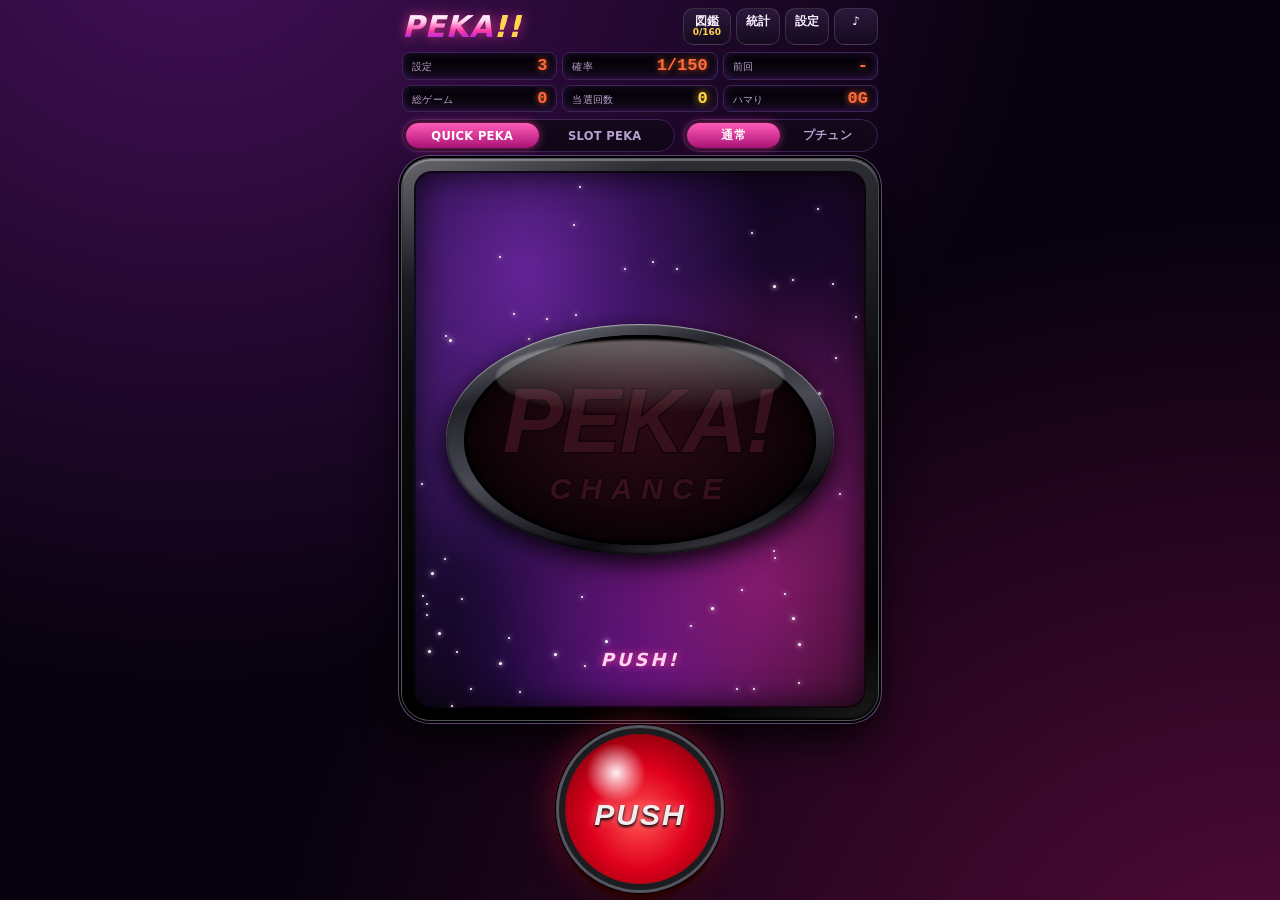
<file: index.html>
<!DOCTYPE html>
<html lang="ja">
<head>
<meta charset="UTF-8">
<meta name="viewport" content="width=device-width, initial-scale=1, maximum-scale=1, user-scalable=no, viewport-fit=cover">
<meta name="theme-color" content="#08020e">
<meta name="apple-mobile-web-app-capable" content="yes">
<meta name="mobile-web-app-capable" content="yes">
<meta name="description" content="PEKA!! — 告知ランプが光る瞬間だけを味わう、脳汁特化のブラウザゲーム">
<title>PEKA!!</title>
<link rel="icon" href="data:image/svg+xml,%3Csvg xmlns='http://www.w3.org/2000/svg' viewBox='0 0 64 64'%3E%3Cellipse cx='32' cy='32' rx='30' ry='20' fill='%23ff2448' stroke='%23222' stroke-width='4'/%3E%3Ctext x='32' y='40' font-size='22' font-weight='900' font-style='italic' text-anchor='middle' fill='%23fff'%3EP!%3C/text%3E%3C/svg%3E">
<link rel="stylesheet" href="css/style.css">
</head>
<body>
<div id="app">
  <!-- ===== ヘッダー ===== -->
  <header class="head">
    <h1 class="logo">PEKA<em>!!</em></h1>
    <nav class="head-nav">
      <button class="hbtn" data-open="zukan">図鑑<small id="zukanBadge">0/160</small></button>
      <button class="hbtn" data-open="stats">統計</button>
      <button class="hbtn" data-open="settings">設定</button>
      <button class="hbtn snd" id="muteBtn" aria-label="ミュート">♪</button>
    </nav>
  </header>

  <!-- ===== 情報パネル（設定・ゲーム数・確率） ===== -->
  <section class="meters">
    <div class="meter"><span>設定</span><b id="mLevel">3</b></div>
    <div class="meter"><span>確率</span><b id="mProb">1/150</b></div>
    <div class="meter"><span>前回</span><b id="mLast">-</b></div>
    <div class="meter"><span>総ゲーム</span><b id="mTotal">0</b></div>
    <div class="meter hot"><span>当選回数</span><b id="mHits">0</b></div>
    <div class="meter"><span>ハマり</span><b id="mHamari">0</b></div>
  </section>

  <section class="modes">
    <div class="toggle" id="tGame"><button data-v="quick">QUICK PEKA</button><button data-v="slot">SLOT PEKA</button></div>
    <div class="toggle" id="tFx"><button data-v="normal">通常</button><button data-v="puchun">プチュン</button></div>
  </section>

  <!-- ===== 筐体（シェイク対象） ===== -->
  <main id="machine">
    <div class="cabinet">
      <div class="screen" id="screen">
        <div class="sky" id="sky"></div>
        <div class="sky-glow"></div>

        <div class="lamp-box" id="lampBox">
          <div class="lamp" id="lamp">
            <div class="lamp-rim"></div>
            <div class="lamp-face">
              <div class="lamp-glow"></div>
              <svg class="lamp-type off" viewBox="0 0 400 230" aria-hidden="true">
                <text x="198" y="128" class="t-big">PEKA!</text>
                <text x="200" y="182" class="t-small">CHANCE</text>
              </svg>
              <svg class="lamp-type on" viewBox="0 0 400 230" aria-hidden="true">
                <text x="198" y="128" class="t-big">PEKA!</text>
                <text x="200" y="182" class="t-small">CHANCE</text>
              </svg>
            </div>
            <div class="lamp-shine"></div>
          </div>
        </div>

        <div class="guide" id="guide">PUSH!</div>
      </div>
    </div>

    <div class="pads" id="pads">
      <!-- QUICK PEKA：PUSHボタン1つ -->
      <button class="push" id="pushBtn"><i>PUSH</i></button>
      <!-- SLOT PEKA：3ボタン -->
      <button class="pad" data-i="0"><i>LEFT</i></button>
      <button class="pad" data-i="1"><i>CENTER</i></button>
      <button class="pad" data-i="2"><i>RIGHT</i></button>
    </div>
  </main>
</div>

<!-- ===== 全画面演出レイヤー（下から順に重なる） ===== -->
<div id="fx" aria-hidden="true">
  <div id="rays"></div>
  <div id="aura"></div>
  <div id="fever"><i></i></div>
  <canvas id="cv"></canvas>
  <div id="flash"></div>
  <div id="curtain"></div>
  <div id="curtainText"></div>
  <div id="banner"></div>
</div>

<div id="toast" role="status"></div>

<!-- ===== モーダル ===== -->
<div class="modal" id="m-zukan"><div class="sheet">
  <header><h2>演出図鑑 <span id="zukanCount">0/160</span></h2><button class="x">×</button></header>
  <div class="body" id="zukanBody"></div>
</div></div>

<div class="modal" id="m-detail"><div class="sheet short">
  <header><h2 id="detailTitle"></h2><button class="x">×</button></header>
  <div class="body" id="detailBody"></div>
</div></div>

<div class="modal" id="m-stats"><div class="sheet">
  <header><h2>統計</h2><button class="x">×</button></header>
  <div class="body" id="statsBody"></div>
</div></div>

<div class="modal" id="m-settings"><div class="sheet">
  <header><h2>設定</h2><button class="x">×</button></header>
  <div class="body" id="settingsBody"></div>
</div></div>

<script src="js/config.js"></script>
<script src="js/save.js"></script>
<script src="js/core/sound.js"></script>
<script src="js/core/particles.js"></script>
<script src="js/core/stage.js"></script>
<script src="js/effects/_helpers.js"></script>
<script src="js/effects/royal.js"></script>
<script src="js/effects/psych.js"></script>
<script src="js/effects/impact.js"></script>
<script src="js/effects/freeze.js"></script>
<script src="js/effects/color.js"></script>
<script src="js/effects/god.js"></script>
<script src="js/effects/blackout.js"></script>
<script src="js/game.js"></script>
<script src="js/ui.js"></script>
<script src="js/main.js"></script>
</body>
</html>
</file>
<file: css/style.css>
/* =========================================================
   PEKA!! — style.css
   ========================================================= */
:root {
  --ink: #f8f0ff;
  --sub: #b8a2cf;
  --pink: #ff3da6;
  --violet: #9b4dff;
  --gold: #ffd54a;
  --line: #3f2356;
  /* lamp (JSから変更) */
  --lc: #ff2448;      /* 発光色 */
  --lc2: #ffd2dc;     /* 芯の色 */
  --lv: 0;            /* 明るさ 0..1 */
  --aura: #ff2448;    /* 全画面発光色 */
  --ax: 50vw; --ay: 42vh;
  --st: env(safe-area-inset-top, 0px);
  --sb: env(safe-area-inset-bottom, 0px);
}
* { box-sizing: border-box; -webkit-tap-highlight-color: transparent; }
html, body {
  margin: 0; height: 100%; overflow: hidden; overscroll-behavior: none;
  color: var(--ink); background: #08020e;
  font-family: "Hiragino Kaku Gothic ProN", "Hiragino Sans", "Noto Sans JP", "Yu Gothic", system-ui, sans-serif;
  -webkit-user-select: none; user-select: none; touch-action: manipulation; -webkit-touch-callout: none;
}
body {
  background:
    radial-gradient(ellipse at 15% -10%, #45105a 0%, transparent 55%),
    radial-gradient(ellipse at 100% 110%, #520a38 0%, transparent 55%),
    #08020e;
}
button { font: inherit; color: inherit; cursor: pointer; }

#app {
  height: 100%; height: 100dvh; max-width: 500px; margin: 0 auto;
  display: flex; flex-direction: column; gap: 7px;
  padding: calc(8px + var(--st)) 12px calc(12px + var(--sb));
  will-change: transform;
}

/* ---------- header ---------- */
.head { display: flex; align-items: center; justify-content: space-between; }
.logo {
  margin: 0; font-size: 30px; line-height: 1; font-weight: 900; font-style: italic; letter-spacing: .5px;
  background: linear-gradient(180deg, #fff 0%, #ffd4ee 30%, #ff3da6 62%, #8a1cff 100%);
  -webkit-background-clip: text; background-clip: text; color: transparent;
  filter: drop-shadow(0 0 6px rgba(255, 61, 166, .75));
}
.logo em { font-style: italic; color: var(--gold); -webkit-text-fill-color: var(--gold); }
.head-nav { display: flex; gap: 5px; }
.hbtn {
  min-width: 44px; padding: 6px 9px; border-radius: 10px; font-size: 12px; font-weight: 800; line-height: 1.1;
  display: flex; flex-direction: column; align-items: center;
  background: linear-gradient(#2c173b, #150a1f); border: 1px solid rgba(255,255,255,.14);
}
.hbtn small { font-size: 9px; font-weight: 700; color: var(--gold); }
.hbtn.snd.muted { color: #666; text-decoration: line-through; }

/* ---------- meters ---------- */
.meters { display: grid; grid-template-columns: repeat(3, 1fr); gap: 5px; }
.meter {
  display: flex; align-items: baseline; justify-content: space-between; padding: 3px 9px;
  background: linear-gradient(#000, #12081a); border: 1px solid var(--line); border-radius: 8px;
  box-shadow: inset 0 0 10px rgba(155, 77, 255, .25);
}
.meter span { font-size: 10px; color: var(--sub); letter-spacing: .3px; white-space: nowrap; }
.meter b {
  font: 700 17px/1.15 "Courier New", ui-monospace, monospace; color: #ff6a3a; white-space: nowrap;
  text-shadow: 0 0 6px rgba(255, 106, 58, .9);
}
.meter.hot b { color: #ffd54a; text-shadow: 0 0 8px rgba(255, 200, 40, .95); }
.meter b.bump { animation: bump .6s ease-out; }
@keyframes bump { 30% { transform: scale(1.5); color: #fff; } }

/* ---------- mode toggles ---------- */
.modes { display: grid; grid-template-columns: 1.4fr 1fr; gap: 8px; }
.toggle { display: flex; padding: 3px; border-radius: 999px; background: #12081a; border: 1px solid var(--line); }
.toggle button {
  flex: 1; border: 0; padding: 5px 0; border-radius: 999px; background: none;
  font-size: 11.5px; font-weight: 900; color: var(--sub); letter-spacing: .3px;
}
.toggle button.on { color: #fff; background: linear-gradient(#ff5cb8, #b0137a); box-shadow: 0 0 10px rgba(255, 61, 166, .6); }
#tFx button.on[data-v="puchun"] { background: linear-gradient(#8f5cff, #3a12a3); box-shadow: 0 0 10px rgba(143, 92, 255, .7); }

/* ---------- machine ---------- */
#machine { flex: 1; min-height: 0; display: flex; flex-direction: column; gap: 12px; }
.cabinet {
  position: relative; flex: 1; min-height: 0; padding: 12px; border-radius: 28px;
  background:
    linear-gradient(155deg, rgba(255,255,255,.28) 0%, rgba(255,255,255,0) 16%),
    linear-gradient(335deg, rgba(255,255,255,.10) 0%, rgba(255,255,255,0) 12%),
    linear-gradient(180deg, #2d2d34 0%, #0c0c10 38%, #000 100%);
  box-shadow:
    0 0 0 1px #50505c, 0 0 0 3px #000, 0 0 0 4px #5e4775,
    0 20px 40px rgba(0,0,0,.85), inset 0 2px 1px rgba(255,255,255,.3), inset 0 -2px 2px rgba(0,0,0,.8);
}
.screen {
  position: relative; height: 100%; overflow: hidden; border-radius: 18px;
  display: flex; align-items: center; justify-content: center;
  background:
    radial-gradient(ellipse at 25% 18%, rgba(175, 60, 255, .5) 0%, transparent 50%),
    radial-gradient(ellipse at 78% 78%, rgba(255, 45, 160, .42) 0%, transparent 55%),
    radial-gradient(ellipse at 50% 115%, rgba(90, 20, 170, .75) 0%, transparent 60%),
    linear-gradient(180deg, #0b031e 0%, #1b0632 60%, #0a0215 100%);
  box-shadow: inset 0 0 34px rgba(0,0,0,.95), inset 0 0 0 2px rgba(0,0,0,.7);
  transition: filter .25s;
}
.screen.dark  { filter: brightness(.12) saturate(.3); }
.screen.mono  { filter: grayscale(1) brightness(.7); }
.screen.uv    { filter: hue-rotate(45deg) brightness(.5) saturate(2.2); }
.screen.cut   { transition: none; }
.sky { position: absolute; inset: 0; pointer-events: none; }
.sky i {
  position: absolute; width: 2px; height: 2px; border-radius: 50%; background: #fff;
  box-shadow: 0 0 4px #fff, 0 0 9px #ff9be0; animation: twinkle 3s ease-in-out infinite;
}
.sky i.b { width: 3px; height: 3px; }
@keyframes twinkle { 0%, 100% { opacity: .2; transform: scale(.6); } 50% { opacity: 1; transform: scale(1.25); } }
.sky-glow {
  position: absolute; inset: -25%; pointer-events: none; mix-blend-mode: screen; opacity: .55;
  background: conic-gradient(from 0deg, transparent, rgba(255,61,166,.16), transparent, rgba(140,80,255,.2), transparent);
  animation: spin 42s linear infinite;
}
.screen.stop .sky i, .screen.stop .sky-glow { animation-play-state: paused; }
@keyframes spin { to { transform: rotate(360deg); } }

/* ---------- LAMP ---------- */
.lamp-box { position: relative; width: 86%; max-width: 390px; aspect-ratio: 1.68 / 1; perspective: 900px; }
.lamp { position: absolute; inset: 0; transform-style: preserve-3d; }
.lamp::before { /* 発光時の外側ハロー */
  content: ""; position: absolute; inset: -7%; border-radius: 50%; pointer-events: none; opacity: var(--lv);
  box-shadow: 0 0 36px 10px var(--lc), 0 0 110px 40px var(--lc);
}
.lamp-rim {
  position: absolute; inset: 0; border-radius: 50%;
  background: linear-gradient(165deg, #8a8a96 0%, #23232a 26%, #4a4a55 50%, #0c0c10 78%, #6c6c78 100%);
  box-shadow: 0 8px 26px rgba(0,0,0,.95), inset 0 1px 1px rgba(255,255,255,.55), inset 0 -2px 3px rgba(0,0,0,.8);
}
.lamp-face {
  position: absolute; inset: 4.6%; border-radius: 50%; overflow: hidden;
  background: radial-gradient(ellipse at 50% 42%, #2c0a14 0%, #130408 55%, #050103 100%);
  box-shadow: inset 0 0 28px #000, inset 0 0 0 3px #000;
}
.lamp-glow {
  position: absolute; inset: 0; opacity: var(--lv);
  background: radial-gradient(ellipse at 50% 50%, var(--lc2) 0%, var(--lc) 44%, color-mix(in srgb, var(--lc) 42%, #000) 100%);
}
.lamp-type { position: absolute; inset: 0; width: 100%; height: 100%; overflow: visible; }
.lamp-type text {
  font-family: "Arial Black", "Helvetica Neue", "Hiragino Sans", sans-serif; font-weight: 900; font-style: italic;
  text-anchor: middle; paint-order: stroke fill; stroke-linejoin: round;
}
.t-big { font-size: 102px; letter-spacing: -2px; }
.t-small { font-size: 34px; letter-spacing: 10px; }
.lamp-type.off text { fill: #36101a; stroke: #12030a; stroke-width: 3px; }
.lamp-type.on { opacity: var(--lv); filter: drop-shadow(0 0 3px var(--lc2)) drop-shadow(0 0 12px var(--lc)); }
.lamp-type.on text { fill: #fff; stroke: color-mix(in srgb, var(--lc) 52%, #000); stroke-width: 8px; }
.lamp-shine {
  position: absolute; left: 13%; right: 13%; top: 7%; height: 32%; border-radius: 50%; pointer-events: none;
  background: linear-gradient(180deg, rgba(255,255,255,.38), rgba(255,255,255,0)); filter: blur(1px);
}
.lamp.hold::before { animation: holdpulse 1.6s ease-in-out infinite; }
@keyframes holdpulse { 50% { filter: brightness(1.6); } }

/* lamp skins（演出ごとの発光パターン） */
.lamp[data-skin="rainbow"] .lamp-glow { inset: -35%; background: conic-gradient(#ff004c, #ff9a00, #ffe600, #2bff6b, #00c8ff, #6a5bff, #ff00d4, #ff004c); animation: spin 2s linear infinite; }
.lamp[data-skin="rainbow"]::before, .lamp[data-skin="rainbow"] .lamp-type.on { animation: hue 1.4s linear infinite; }
@keyframes hue { to { filter: hue-rotate(360deg) drop-shadow(0 0 10px #fff); } }
.lamp[data-skin="gold"] .lamp-glow { background: radial-gradient(ellipse, #fff4b8 0%, #ffc61a 48%, #7a4c00 100%); }
.lamp[data-skin="god"] .lamp-glow { background: radial-gradient(ellipse, #fffbe6 0%, #ffd84d 44%, #ff8800 100%); animation: flick .3s steps(2) infinite; }
.lamp[data-skin="platinum"] .lamp-glow { background: linear-gradient(115deg, #8d97ab 0%, #fff 30%, #c6d0e6 45%, #fff 55%, #8890a4 100%); background-size: 300% 100%; animation: sheen 1.5s linear infinite; }
@keyframes sheen { from { background-position: 100% 0; } to { background-position: -200% 0; } }
.lamp[data-skin="aurora"] .lamp-glow { background: linear-gradient(90deg, #00ffa3, #3dd1ff, #a95bff, #00ffa3); background-size: 300% 100%; animation: sheen 3s linear infinite; }
.lamp[data-skin="fire"] .lamp-glow { background: radial-gradient(ellipse at 50% 92%, #fff6c0 0%, #ffd040 18%, #ff7000 45%, #c00000 80%, #300 100%); animation: flick .14s steps(2) infinite; }
@keyframes flick { 50% { filter: brightness(1.3); } }
.lamp[data-skin="ice"] .lamp-glow { background: radial-gradient(ellipse, #e4fbff 0%, #6fd6ff 50%, #08529c 100%); }
.lamp[data-skin="sakura"] .lamp-glow { background: radial-gradient(ellipse, #ffe6f1 0%, #ff8cc0 50%, #b8286a 100%); }
.lamp[data-skin="galaxy"] .lamp-glow { background: radial-gradient(ellipse at 30% 40%, #fff 0%, #c8a0ff 14%, transparent 34%), radial-gradient(ellipse at 70% 62%, #ff7ad9 0%, transparent 40%), linear-gradient(135deg, #1a0a5a, #6a1bb0, #0a1460); }
.lamp[data-skin="crystal"] .lamp-glow { inset: -35%; background: conic-gradient(from 30deg, #fff, #bff3ff, #ffd0fa, #fff, #d0ffe1, #e2d0ff, #fff); animation: spin 6s linear infinite; }
.lamp[data-skin="uv"] .lamp-glow { background: radial-gradient(ellipse, #e6b0ff 0%, #9d2bff 42%, #250068 100%); }
.lamp[data-skin="uv"] .lamp-type.on text { fill: #d4ff00; stroke: #2c3a00; }
.lamp[data-skin="uv"] .lamp-type.on { filter: drop-shadow(0 0 6px #c8ff00) drop-shadow(0 0 18px #9d2bff); }
.lamp[data-skin="demon"] .lamp-glow { background: radial-gradient(ellipse, #ff9a9a 0%, #e00020 42%, #400006 100%); animation: flick .2s steps(2) infinite; }
.lamp[data-skin="cold"] .lamp-glow { background: radial-gradient(ellipse, #d4e6ff 0%, #3c6cff 50%, #0a184c 100%); }
.lamp[data-skin="white"] .lamp-glow { background: radial-gradient(ellipse, #fff 0%, #f2f6ff 50%, #b4c4ee 100%); }
.lamp[data-skin="cosmos"] .lamp-glow { inset: -35%; background: radial-gradient(ellipse at 42% 42%, #fff 0%, #ffd1f5 10%, transparent 28%), conic-gradient(#2b0a70, #c4127a, #ff8a00, #2bd4ff, #2b0a70); animation: spin 4s linear infinite; }

/* ---------- guide text ---------- */
.guide {
  position: absolute; left: 0; right: 0; bottom: 7%; text-align: center; pointer-events: none;
  font-size: 18px; font-weight: 900; font-style: italic; letter-spacing: 3px; color: #ffd4ee;
  text-shadow: 0 0 8px var(--pink); animation: blink 1.2s ease-in-out infinite;
}
.guide.hide { opacity: 0; animation: none; }
.guide.next { color: #fff; text-shadow: 0 0 4px #000, 0 0 14px var(--aura); animation-duration: .9s; }
@keyframes blink { 50% { opacity: .25; } }

/* ---------- pads ---------- */
.pads { display: flex; justify-content: space-around; align-items: center; padding: 2px 0 4px; }
.pad {
  --s: min(25vw, 102px);
  position: relative; width: var(--s); height: var(--s); padding: 0; border: 0; border-radius: 50%;
  background:
    radial-gradient(circle at 34% 27%, rgba(255,255,255,.95) 0%, rgba(255,255,255,0) 21%),
    radial-gradient(circle at 50% 56%, #ff4d4d 0%, #e0001c 45%, #8c000d 80%, #470006 100%);
  box-shadow:
    0 0 0 5px #1b1b20, 0 0 0 7px #4d4d59, 0 0 0 8px #000,
    0 9px 0 4px #2b0004, 0 12px 20px rgba(0,0,0,.85), 0 0 26px rgba(255, 40, 60, .55);
  transition: transform .06s, box-shadow .06s, filter .15s;
}
.pad i { position: absolute; left: 0; right: 0; bottom: 22%; font: normal 900 10px/1 sans-serif; letter-spacing: 1px; color: rgba(255,255,255,.78); text-shadow: 0 1px 2px #000; }
.pad.down, .pad.used {
  transform: translateY(6px);
  box-shadow: 0 0 0 5px #1b1b20, 0 0 0 7px #4d4d59, 0 0 0 8px #000, 0 3px 0 4px #2b0004, 0 5px 10px rgba(0,0,0,.85), 0 0 40px rgba(255, 60, 80, .9);
}
.pad.used { filter: brightness(.33) saturate(.6); box-shadow: 0 0 0 5px #1b1b20, 0 0 0 7px #4d4d59, 0 0 0 8px #000, 0 3px 0 4px #2b0004; }
.pad.locked, .push.locked { filter: brightness(.5); }

/* QUICK PEKA の大きな PUSH ボタン */
.push {
  --s: min(40vw, 150px);
  position: relative; width: var(--s); height: var(--s); padding: 0; border: 0; border-radius: 50%;
  background:
    radial-gradient(circle at 34% 26%, rgba(255,255,255,.95) 0%, rgba(255,255,255,0) 20%),
    radial-gradient(circle at 50% 56%, #ff5252 0%, #e0001c 45%, #8c000d 80%, #470006 100%);
  box-shadow:
    0 0 0 6px #1b1b20, 0 0 0 9px #55555f, 0 0 0 10px #000,
    0 11px 0 5px #2b0004, 0 15px 24px rgba(0,0,0,.85), 0 0 40px rgba(255, 40, 60, .7);
  transition: transform .06s, box-shadow .06s, filter .15s;
  animation: pushglow 1.6s ease-in-out infinite;
}
.push i { position: absolute; inset: 0; display: flex; align-items: center; justify-content: center; padding-top: 8%;
  font: italic 900 30px/1 "Arial Black", sans-serif; letter-spacing: 2px; color: rgba(255,255,255,.92); text-shadow: 0 2px 3px #000, 0 0 10px #ff8090; }
.push.down { transform: translateY(8px); animation: none;
  box-shadow: 0 0 0 6px #1b1b20, 0 0 0 9px #55555f, 0 0 0 10px #000, 0 3px 0 5px #2b0004, 0 5px 10px rgba(0,0,0,.85), 0 0 60px rgba(255, 60, 80, 1); }
.push.locked { animation: none; }
@keyframes pushglow { 50% { box-shadow: 0 0 0 6px #1b1b20, 0 0 0 9px #55555f, 0 0 0 10px #000, 0 11px 0 5px #2b0004, 0 15px 24px rgba(0,0,0,.85), 0 0 64px rgba(255, 60, 80, 1); } }
body.calm .push { animation: none; }
/* モードによる表示切替 */
body[data-game="quick"] .pad { display: none; }
body[data-game="slot"] .push { display: none; }
body[data-game="quick"] .pads { justify-content: center; }

/* ---------- FX layers ---------- */
#fx { position: fixed; inset: 0; z-index: 50; pointer-events: none; overflow: hidden; }
#cv { position: absolute; inset: 0; width: 100%; height: 100%; }
#aura {
  position: absolute; inset: 0; opacity: 0; mix-blend-mode: screen;
  background: radial-gradient(ellipse 62vmax 46vmax at var(--ax) var(--ay), #fff 0%, var(--aura) 17%, color-mix(in srgb, var(--aura) 35%, transparent) 44%, transparent 75%);
}
#rays {
  position: absolute; width: 260vmax; height: 260vmax; left: calc(var(--ax) - 130vmax); top: calc(var(--ay) - 130vmax);
  opacity: 0; mix-blend-mode: screen;
  background: repeating-conic-gradient(color-mix(in srgb, var(--aura) 70%, #fff) 0deg 5deg, transparent 5deg 18deg);
  -webkit-mask: radial-gradient(circle, #000 0%, rgba(0,0,0,.6) 12%, transparent 40%);
  mask: radial-gradient(circle, #000 0%, rgba(0,0,0,.6) 12%, transparent 40%);
  animation: spin 14s linear infinite;
}
body.calm #rays { animation-duration: 70s; }
/* ---------- 当選後レインボーフィーバー ---------- */
#fever { position: absolute; inset: 0; opacity: 0; overflow: hidden; mix-blend-mode: screen; }
#fever::before { /* 回転する虹の渦 */
  content: ""; position: absolute; left: 50%; top: 50%; width: 220vmax; height: 220vmax; margin: -110vmax 0 0 -110vmax;
  background: conic-gradient(#ff004c, #ff9a00, #ffe600, #2bff6b, #00c8ff, #6a5bff, #ff00d4, #ff004c);
  animation: spin 2.4s linear infinite;
}
#fever i { /* 斜めに流れる虹の帯 */
  position: absolute; inset: 0; opacity: .55;
  background: repeating-linear-gradient(115deg, #ff004c 0 40px, #ff9a00 40px 80px, #ffe600 80px 120px, #2bff6b 120px 160px, #00c8ff 160px 200px, #6a5bff 200px 240px, #ff00d4 240px 280px);
  background-size: 560px 100%; animation: feverflow .9s linear infinite;
}
@keyframes feverflow { to { background-position: 560px 0; } }
body.fever .screen { animation: feverhue 1.6s linear infinite; }
@keyframes feverhue { to { filter: hue-rotate(360deg) saturate(1.6) brightness(1.15); } from { filter: hue-rotate(0deg) saturate(1.6) brightness(1.15); } }
body.fever .meter b, body.fever .logo { animation: feverhue 1.2s linear infinite; }
body.calm #fever::before { animation-duration: 14s; }
body.calm #fever i { animation-duration: 6s; opacity: .3; }
body.calm.fever .screen, body.calm.fever .meter b, body.calm.fever .logo { animation-duration: 8s; }

#flash, #curtain { position: absolute; inset: 0; opacity: 0; }
#flash { background: #fff; }
#curtain { background: #000; }
#curtainText {
  position: absolute; inset: 0; display: flex; align-items: center; justify-content: center; opacity: 0;
  font: 900 22vw/1 "Courier New", monospace; color: #ff1030; text-shadow: 0 0 20px #f00;
}
#banner {
  position: absolute; left: 0; right: 0; top: 50%; transform: translateY(-50%); opacity: 0; text-align: center; white-space: pre-line;
  font-size: 13vw; line-height: 1; font-weight: 900; font-style: italic; letter-spacing: 2px; color: #fff;
  -webkit-text-stroke: 2px color-mix(in srgb, var(--aura) 65%, #000);
  text-shadow: 0 0 10px #fff, 0 0 30px var(--aura), 0 0 60px var(--aura);
}
@media (min-width: 600px) { #banner { font-size: 76px; } #curtainText { font-size: 140px; } }
#banner.gold { color: #fff4c0; -webkit-text-stroke: 2px #9a6400; text-shadow: 0 0 10px #fff, 0 0 30px #ffb300, 0 0 70px #ff8000; }
#banner.blood { color: #ff2a2a; -webkit-text-stroke: 1px #200; text-shadow: 0 0 20px #f00, 0 0 50px #600; }
#banner.neon { color: #d4ff00; -webkit-text-stroke: 0; text-shadow: 0 0 8px #c8ff00, 0 0 30px #9d2bff; }
#banner.big { font-size: 36vw; }
#banner.mid { font-size: 22vw; }
@media (min-width: 600px) { #banner.big { font-size: 200px; } #banner.mid { font-size: 124px; } }
#banner.dull { color: #8a8a8a; -webkit-text-stroke: 0; text-shadow: none; font-style: normal; font-size: 9vw; }

/* プチュン暗転中：表示領域全体を完全な黒に。UI・ランプ・ボタン・背景・文字をすべて隠す */
body.void { background: #000 !important; }
body.void #app, body.void #toast, body.void #rays, body.void #aura, body.void #fever, body.void #banner, body.void #curtainText { visibility: hidden; }

/* glitch（時空崩壊・ノイズ） */
body.glitch #machine { animation: glitch .12s steps(2) infinite; }
body.calm.glitch #machine { animation-duration: .7s; }
@keyframes glitch {
  0% { clip-path: inset(12% 0 58% 0); transform: translateX(-8px); }
  50% { clip-path: inset(48% 0 22% 0); transform: translateX(8px); }
  100% { clip-path: inset(0); transform: none; }
}

/* ---------- toast ---------- */
#toast {
  position: fixed; left: 50%; top: calc(72px + var(--st)); z-index: 70; min-width: 250px; max-width: 92vw;
  padding: 12px 18px; border-radius: 16px; text-align: center; pointer-events: none; opacity: 0;
  transform: translate(-50%, -30px) scale(.9); transition: opacity .3s, transform .35s cubic-bezier(.2, 1.6, .4, 1);
  background: linear-gradient(135deg, #2c0a44, #4c0a32); border: 2px solid var(--gold);
  box-shadow: 0 0 30px rgba(255, 213, 74, .6), 0 0 0 4px rgba(0,0,0,.6);
}
#toast.show { opacity: 1; transform: translate(-50%, 0) scale(1); }
#toast .new { font-size: 13px; font-weight: 900; letter-spacing: 4px; color: var(--gold); text-shadow: 0 0 8px #ffb300; }
#toast .name { margin: 2px 0; font-size: 20px; font-weight: 900; }
#toast .sub { font-size: 11px; color: var(--sub); }
#toast .msg { font-size: 13px; }

/* ---------- modal ---------- */
.modal {
  position: fixed; inset: 0; z-index: 80; display: none; align-items: flex-end; justify-content: center;
  background: rgba(0,0,0,.62); -webkit-backdrop-filter: blur(3px); backdrop-filter: blur(3px);
}
.modal.open { display: flex; }
.sheet {
  width: 100%; max-width: 500px; max-height: 88dvh; display: flex; flex-direction: column;
  background: linear-gradient(#1d0d2a, #0d0614); border: 1px solid #4b2b62; border-bottom: 0;
  border-radius: 20px 20px 0 0; box-shadow: 0 -10px 40px rgba(0,0,0,.7); animation: rise .25s ease-out;
}
.sheet.short { max-height: 72dvh; }
@keyframes rise { from { transform: translateY(40px); opacity: 0; } }
.sheet header { display: flex; align-items: center; justify-content: space-between; padding: 14px 16px 10px; border-bottom: 1px solid #3a2050; }
.sheet h2 { margin: 0; font-size: 18px; }
.sheet h2 span { margin-left: 6px; font-size: 14px; color: var(--gold); }
.x { padding: 0 6px; border: 0; background: none; font-size: 28px; line-height: 1; color: var(--sub); }
.body { overflow-y: auto; padding: 12px 16px calc(22px + var(--sb)); -webkit-overflow-scrolling: touch; }

/* zukan */
.zc-head { display: flex; justify-content: space-between; margin: 16px 0 8px; font-size: 14px; font-weight: 900; color: #ffc6ea; }
.zc-head:first-child { margin-top: 0; }
.zc-head small { font-weight: 700; color: var(--sub); }
.zc-sub { grid-column: 1 / -1; margin-top: 6px; font-size: 11px; font-weight: 800; color: var(--sub); letter-spacing: 2px; }
.zgrid { display: grid; grid-template-columns: repeat(2, 1fr); gap: 8px; }
@media (min-width: 460px) { .zgrid { grid-template-columns: repeat(3, 1fr); } }
.zcard {
  position: relative; display: flex; flex-direction: column; gap: 2px; min-height: 66px; padding: 9px 10px; text-align: left;
  border-radius: 12px; border: 1px solid #3a2050; background: linear-gradient(135deg, #25133b, #170a23);
}
.zcard .no { font: 10px monospace; color: var(--sub); }
.zcard .nm { font-size: 14px; font-weight: 900; }
.zcard .ct { font-size: 10px; color: var(--gold); }
.zcard .rt { position: absolute; top: 8px; right: 8px; font-size: 9px; color: var(--sub); }
.zcard.locked { background: repeating-linear-gradient(45deg, #0e0714 0 6px, #130a1b 6px 12px); }
.zcard.locked .nm { color: #2e2338; letter-spacing: 2px; }
.zcard.premium:not(.locked) { border-color: var(--gold); box-shadow: inset 0 0 14px rgba(255, 213, 74, .25); }
.zcard.puchun:not(.locked) { border-color: #8f5cff; }
.desc { font-size: 14px; line-height: 1.75; }
.meta { display: grid; grid-template-columns: auto 1fr; gap: 5px 12px; margin: 12px 0 16px; font-size: 13px; color: var(--sub); }
.meta b { color: var(--ink); font-weight: 700; }

/* stats */
.sgrid { display: grid; grid-template-columns: 1fr 1fr; gap: 8px; }
.sbox { padding: 10px; border-radius: 12px; background: #170a23; border: 1px solid #3a2050; }
.sbox span { display: block; font-size: 11px; color: var(--sub); }
.sbox b { font: 700 22px "Courier New", monospace; }
h3 { margin: 18px 0 8px; font-size: 14px; color: #ffc6ea; }
.srow { display: flex; align-items: center; gap: 10px; padding: 7px 2px; font-size: 13px; border-bottom: 1px solid #2a1838; }
.srow .n { min-width: 9.5em; }
.srow .bar { flex: 1; height: 4px; border-radius: 2px; background: #2a1838; overflow: hidden; }
.srow .bar i { display: block; height: 100%; background: linear-gradient(90deg, var(--pink), var(--gold)); }
.empty { font-size: 13px; color: var(--sub); }

/* settings */
.row { padding: 12px 0; border-bottom: 1px solid #2a1838; }
.row > label { display: block; margin-bottom: 8px; font-size: 13px; font-weight: 800; }
.row p { margin: 6px 0 0; font-size: 11px; line-height: 1.5; color: var(--sub); }
.row.sw { display: flex; align-items: center; justify-content: space-between; gap: 12px; }
.row.sw label { margin: 0; }
.chips { display: grid; gap: 6px; }
.chips.c6 { grid-template-columns: repeat(6, 1fr); }
.chips.c2 { grid-template-columns: 1fr 1fr; }
.chips button {
  display: flex; flex-direction: column; align-items: center; padding: 8px 0; border-radius: 10px;
  border: 1px solid #4b2b62; background: #170a23; font-size: 14px; font-weight: 900;
}
.chips button small { font-size: 9px; font-weight: 700; color: var(--sub); }
.chips button.on { background: linear-gradient(#ff5cb8, #b0137a); border-color: #ff90d0; }
.chips button.on small { color: #ffe0f2; }
input[type=range] { width: 100%; accent-color: var(--pink); }
.switch { position: relative; flex: none; width: 52px; height: 30px; border: 0; border-radius: 15px; background: #3a3a3a; }
.switch::after { content: ""; position: absolute; top: 3px; left: 3px; width: 24px; height: 24px; border-radius: 50%; background: #fff; transition: transform .2s; }
.switch.on { background: var(--pink); }
.switch.on::after { transform: translateX(22px); }
.btn { width: 100%; padding: 11px; border-radius: 10px; border: 1px solid #ff90d0; background: linear-gradient(#ff5cb8, #b0137a); font-weight: 900; }
.btn.danger { border-color: #a02040; background: #2a0812; color: #ff8aa0; }
.note { margin-top: 12px; font-size: 11px; line-height: 1.7; color: var(--sub); }

@media (max-height: 650px) {
  .pad { --s: min(21vw, 84px); }
  .push { --s: min(30vw, 112px); }
  .meter b { font-size: 15px; }
  .logo { font-size: 24px; }
  .toggle button { padding: 3px 0; }
  #app { gap: 5px; }
}
</file>
